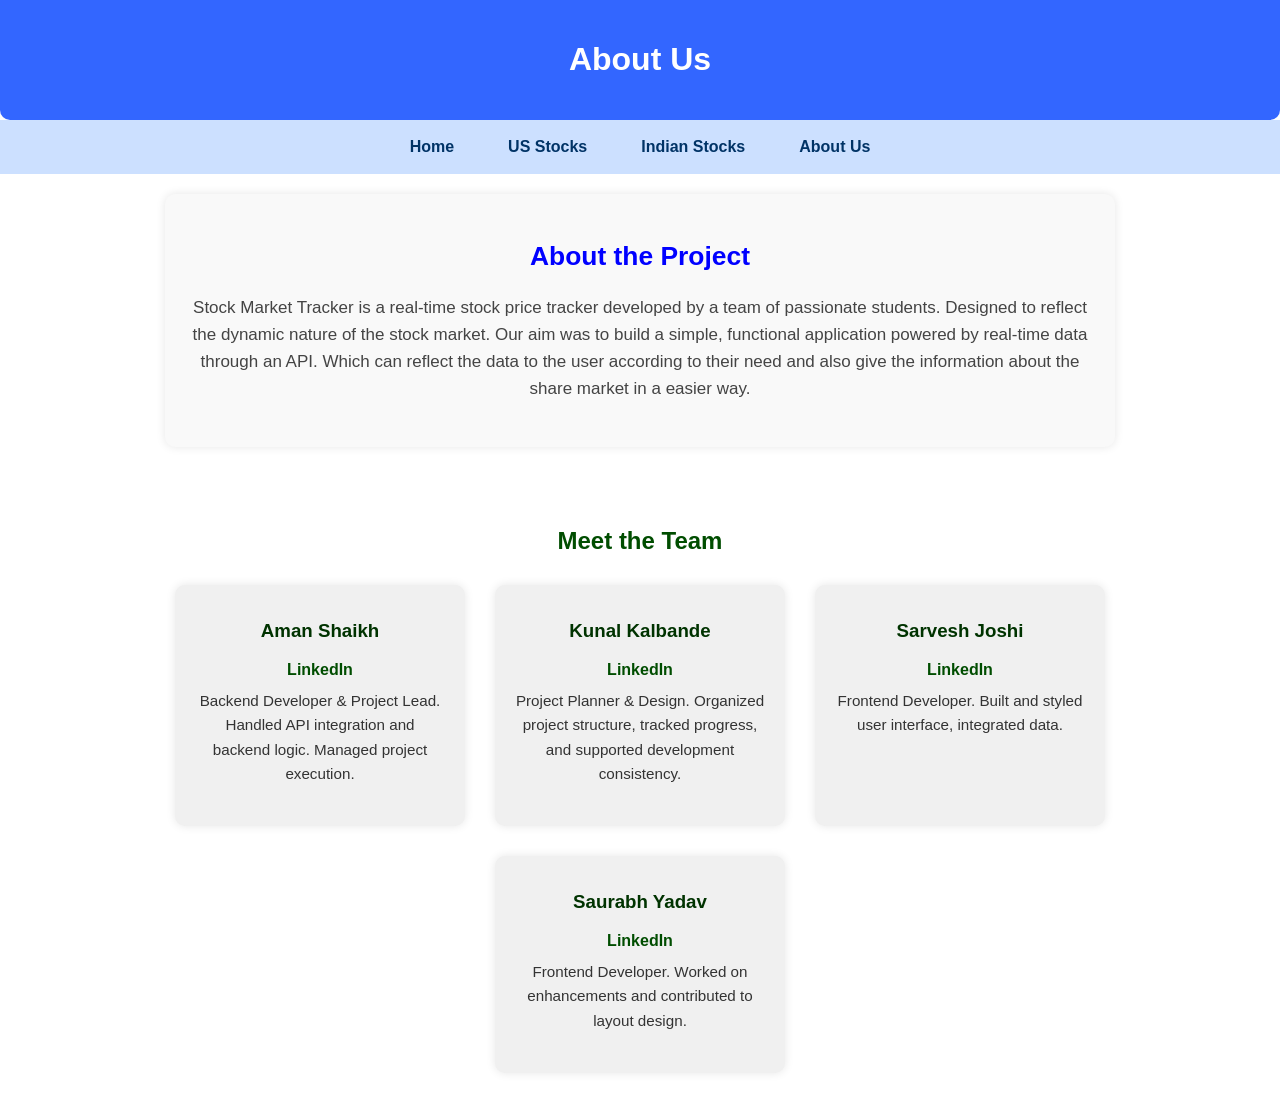
<file: aboutus rec.html>
<!DOCTYPE html>
<html lang="en">
<head>
  <meta charset="UTF-8">
  <meta name="viewport" content="width=device-width, initial-scale=1.0">
  <title>About Us - StockTrack</title>
  <style>
    body {
      background-color: #ffffff;
      color: #000000;
      font-family: Arial, sans-serif;
      margin: 0;
      padding: 0;
    }

    header {
      background-color: #3366ff;
      color: white;
      text-align: center;
      padding: 20px;
      border-radius: 0 0 10px 10px;
    }

    nav {
      background-color: #cce0ff;
      display: flex;
      justify-content: center;
      padding: 10px;
    }

    nav a {
      color: #003366;
      margin: 0 15px;
      text-decoration: none;
      font-weight: bold;
      padding: 8px 12px;
      border-radius: 5px;
      transition: background-color 0.3s;
    }
    nav a:hover {
      background-color: rgba(51, 102, 255, 0.2);
    }
    h2 {
      color: blue;
      text-align: center;
    }
    p {
      text-align: center;
      max-width: 900px;
      margin: 10px auto 0;
      line-height: 1.6;
      color: #444;
      font-size: 17px;
      margin-top: 10px;
      margin-bottom: 20px;

    }

    .team-section {
      padding: 40px 20px;
      text-align: center;
    }

    .team-section h2 {
      color: #004d00;
      margin-bottom: 30px;
    }

    .team-container {
      display: flex;
      flex-wrap: wrap;
      justify-content: center;
      gap: 30px;
    }

    .team-member {
      background-color: #f0f0f0;
      padding: 20px;
      border-radius: 10px;
      width: 250px;
      box-shadow: 0 0 10px rgba(0,0,0,0.1);
      transition: transform 0.3s ease;
    }

    .team-member:hover {
      transform: scale(1.05);
      box-shadow: 0 0 15px rgba(0, 77, 0, 0.4);
    }

    .team-member img {
      width: 100%;
      height: auto;
      border-radius: 10px;
    }

    .team-member h3 {
      margin-top: 15px;
      color: #003300;
    }

    .team-member a {
      display: block;
      margin: 10px 0;
      color: #004d00;
      font-weight: bold;
      text-decoration: none;
    }

    .team-member a:hover {
      text-decoration: underline;
    }

    .team-member p {
      font-size: 0.95em;
      color: #333;
    }
    .about-card {
  background-color: #f9f9f9;
  max-width: 900px;
  margin: 20px auto;
  padding: 25px;
  border-radius: 10px;
  box-shadow: 0 0 10px rgba(0,0,0,0.1);
  font-size: 1.1em;
  text-align: center;
}

  </style>
</head>
<body>

  <header>
    <h1>About Us</h1>
    
  </header>

  <nav>
    <a href="index.html">Home</a>
    <a href="us.html">US Stocks</a>
    <a href="india.html">Indian Stocks</a>
    <a href="aboutus.html">About Us</a>
  </nav>
  <div class="about-card">
  <h2>About the Project </h2>
<p>Stock Market Tracker is a real-time stock price tracker developed by a team of passionate students. Designed to reflect the dynamic nature of the stock market. Our aim was to build a simple, functional application powered by real-time data through an API. Which can reflect the data to the user according to their need and also give the information about the share market in a easier way.</p>
  </div>
  <section class="team-section">
    <h2>Meet the Team</h2>
    <div class="team-container">

      <div class="team-member">
        
        <h3>Aman Shaikh</h3>
        <a href="https://www.linkedin.com/in/aman-shaikh-879334292" target="_blank">LinkedIn</a>
        <p>Backend Developer & Project Lead. Handled API integration and backend logic. Managed project execution.</p>
      </div>

      <div class="team-member">
        
        <h3>Kunal Kalbande</h3>
        <a href="https://www.linkedin.com/in/kunalkalbande05/" target="_blank">LinkedIn</a>
        <p>Project Planner & Design. Organized project structure, tracked progress, and supported development consistency.</p>
      </div>

      <div class="team-member">
        
        <h3>Sarvesh Joshi</h3>
        <a href="https://www.linkedin.com/in/sarveshjoshiexe/" target="_blank">LinkedIn</a>
        <p>Frontend Developer. Built and styled user interface, integrated data.</p>
      </div>

      <div class="team-member">
        
        <h3>Saurabh Yadav</h3>
        <a href="https://www.linkedin.com/in/saurabhyadav0866/" target="_blank">LinkedIn</a>
        <p>Frontend Developer. Worked on enhancements and contributed to layout design.</p>
      </div>

    </div>
  </section>


</body>
</html>
</file>
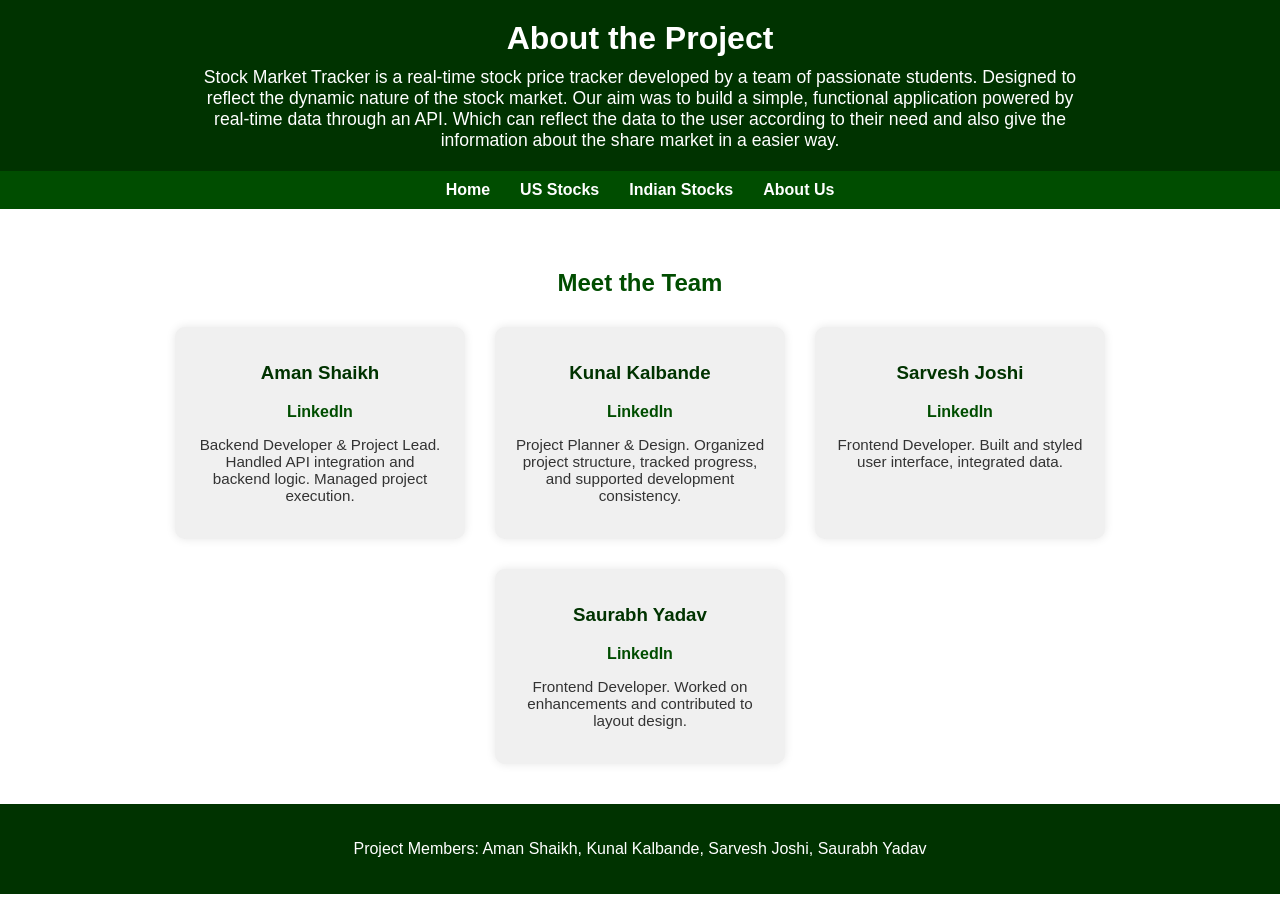
<file: aboutus.html>
<!DOCTYPE html>
<html lang="en">
<head>
  <meta charset="UTF-8">
  <meta name="viewport" content="width=device-width, initial-scale=1.0">
  <title>About Us - StockTrack</title>
  <style>
    body {
      background-color: #ffffff;
      color: #000000;
      font-family: Arial, sans-serif;
      margin: 0;
      padding: 0;
    }

    header, footer {
      background-color: #003300;
      color: white;
      text-align: center;
      padding: 20px;
    }

    nav {
      background-color: #004d00;
      display: flex;
      justify-content: center;
      padding: 10px;
    }

    nav a {
      color: white;
      margin: 0 15px;
      text-decoration: none;
      font-weight: bold;
    }

    header h1 {
      margin: 0;
    }

    header p {
      max-width: 900px;
      margin: 10px auto 0;
      font-size: 1.1em;
    }

    .team-section {
      padding: 40px 20px;
      text-align: center;
    }

    .team-section h2 {
      color: #004d00;
      margin-bottom: 30px;
    }

    .team-container {
      display: flex;
      flex-wrap: wrap;
      justify-content: center;
      gap: 30px;
    }

    .team-member {
      background-color: #f0f0f0;
      padding: 20px;
      border-radius: 10px;
      width: 250px;
      box-shadow: 0 0 10px rgba(0,0,0,0.1);
      transition: transform 0.3s ease;
    }

    .team-member:hover {
      transform: scale(1.05);
      box-shadow: 0 0 15px rgba(0, 77, 0, 0.4);
    }

    .team-member img {
      width: 100%;
      height: auto;
      border-radius: 10px;
    }

    .team-member h3 {
      margin-top: 15px;
      color: #003300;
    }

    .team-member a {
      display: block;
      margin: 10px 0;
      color: #004d00;
      font-weight: bold;
      text-decoration: none;
    }

    .team-member a:hover {
      text-decoration: underline;
    }

    .team-member p {
      font-size: 0.95em;
      color: #333;
    }
  </style>
</head>
<body>

  <header>
    <h1>About the Project</h1>
    <p>Stock Market Tracker is a real-time stock price tracker developed by a team of passionate students. Designed to reflect the dynamic nature of the stock market. Our aim was to build a simple, functional application powered by real-time data through an API. Which can reflect the data to the user according to their need and also give the information about the share market in a easier way.</p>
  </header>

  <nav>
    <a href="index.html">Home</a>
    <a href="us.html">US Stocks</a>
    <a href="india.html">Indian Stocks</a>
    <a href="aboutus.html">About Us</a>
  </nav>

  <section class="team-section">
    <h2>Meet the Team</h2>
    <div class="team-container">

      <div class="team-member">
        
        <h3>Aman Shaikh</h3>
        <a href="https://www.linkedin.com/in/aman-shaikh-879334292" target="_blank">LinkedIn</a>
        <p>Backend Developer & Project Lead. Handled API integration and backend logic. Managed project execution.</p>
      </div>

      <div class="team-member">
        
        <h3>Kunal Kalbande</h3>
        <a href="https://www.linkedin.com/in/kunalkalbande05/" target="_blank">LinkedIn</a>
        <p>Project Planner & Design. Organized project structure, tracked progress, and supported development consistency.</p>
      </div>

      <div class="team-member">
        
        <h3>Sarvesh Joshi</h3>
        <a href="https://www.linkedin.com/in/sarveshjoshiexe/" target="_blank">LinkedIn</a>
        <p>Frontend Developer. Built and styled user interface, integrated data.</p>
      </div>

      <div class="team-member">
        
        <h3>Saurabh Yadav</h3>
        <a href="https://www.linkedin.com/in/saurabhyadav0866/" target="_blank">LinkedIn</a>
        <p>Frontend Developer. Worked on enhancements and contributed to layout design.</p>
      </div>

    </div>
  </section>

  <footer>
    <p>Project Members: Aman Shaikh, Kunal Kalbande, Sarvesh Joshi, Saurabh Yadav</p>
  </footer>

</body>
</html>
</file>
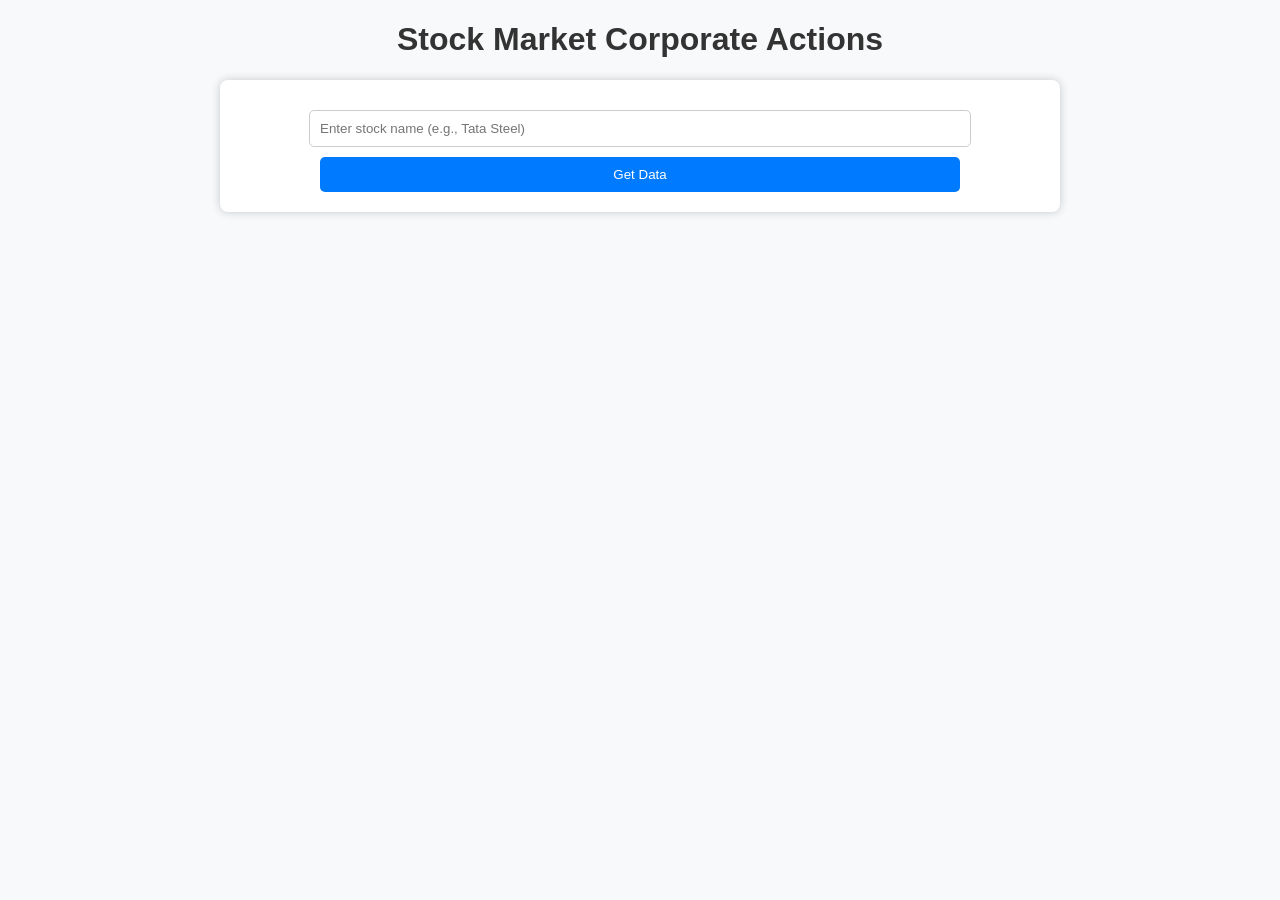
<file: stockinfo.html>
<!DOCTYPE html>
<html lang="en">
<head>
    <meta charset="UTF-8">
    <meta name="viewport" content="width=device-width, initial-scale=1.0">
    <title>Stock Market Corporate Actions</title>
    <style>
        body {
            font-family: Arial, sans-serif;
            text-align: center;
            margin: 20px;
            background-color: #f8f9fa;
        }

        .container {
            max-width: 800px;
            margin: auto;
            padding: 20px;
            background: #fff;
            box-shadow: 0px 0px 10px rgba(0,0,0,0.2);
            border-radius: 8px;
        }

        h1 {
            color: #333;
        }

        input, button {
            padding: 10px;
            margin-top: 10px;
            width: 80%;
            border: 1px solid #ccc;
            border-radius: 5px;
        }

        button {
            background: #007bff;
            color: #fff;
            cursor: pointer;
            border: none;
        }

        button:hover {
            background: #0056b3;
        }

        .output-section {
            text-align: left;
            margin-top: 20px;
            padding: 15px;
            background: #f1f1f1;
            border-left: 4px solid #007bff;
            border-radius: 5px;
        }

        .section-title {
            font-size: 18px;
            font-weight: bold;
            color: #007bff;
            margin-top: 10px;
        }

        .data-table {
            width: 100%;
            border-collapse: collapse;
            margin-top: 10px;
        }

        .data-table th, .data-table td {
            border: 1px solid #ccc;
            padding: 10px;
            text-align: left;
        }

        .data-table th {
            background: #007bff;
            color: #fff;
        }
    </style>
</head>
<body>

    <h1>Stock Market Corporate Actions</h1>
    <div class="container">
        <input type="text" id="stockName" placeholder="Enter stock name (e.g., Tata Steel)">
        <button onclick="fetchStockData()">Get Data</button>
        <div id="output"></div>
    </div>

    <script>
        function fetchStockData() {
            const stockName = document.getElementById("stockName").value.trim();
            if (stockName === "") {
                document.getElementById("output").innerHTML = "<p>Please enter a valid stock name.</p>";
                return;
            }

            const xhr = new XMLHttpRequest();
            xhr.withCredentials = true;

            xhr.addEventListener("readystatechange", function () {
                if (this.readyState === this.DONE) {
                    try {
                        const response = JSON.parse(this.responseText);
                        let outputHtml = `<div class='output-section'>`;

                        // Board Meetings
                        if (response.board_meetings) {
                            outputHtml += `<div class='section-title'>${response.board_meetings.title}</div>`;
                            outputHtml += `<table class='data-table'><tr><th>${response.board_meetings.header[0]}</th><th>${response.board_meetings.header[1]}</th></tr>`;
                            response.board_meetings.data.forEach(row => {
                                outputHtml += `<tr><td>${row[0]}</td><td>${row[1]}</td></tr>`;
                            });
                            outputHtml += `</table>`;
                        }

                        // Bonus
                        if (response.bonus) {
                            outputHtml += `<div class='section-title'>${response.bonus.title}</div>`;
                            outputHtml += `<p>${response.bonus.msg}</p>`;
                        }

                        // Rights Issue
                        if (response.rights) {
                            outputHtml += `<div class='section-title'>${response.rights.title}</div>`;
                            outputHtml += `<table class='data-table'><tr>`;
                            response.rights.header.forEach(header => {
                                outputHtml += `<th>${header}</th>`;
                            });
                            outputHtml += `</tr>`;
                            response.rights.data.forEach(row => {
                                outputHtml += `<tr>`;
                                row.forEach(cell => {
                                    outputHtml += `<td>${cell}</td>`;
                                });
                                outputHtml += `</tr>`;
                            });
                            outputHtml += `</table>`;
                        }

                        outputHtml += `</div>`;
                        document.getElementById("output").innerHTML = outputHtml;
                    } catch (error) {
                        document.getElementById("output").innerHTML = "<p>Error fetching data.</p>";
                    }
                }
            });

            xhr.open("GET", `https://indian-stock-exchange-api2.p.rapidapi.com/corporate_actions?stock_name=${stockName}`);
            xhr.setRequestHeader("x-rapidapi-key", "44b090ba9bmsh8314faab4f337dcp1c8ce3jsn52d5a86a2717");
            xhr.setRequestHeader("x-rapidapi-host", "indian-stock-exchange-api2.p.rapidapi.com");

            xhr.send(null);
        }
    </script>

</body>
</html>
</file>
